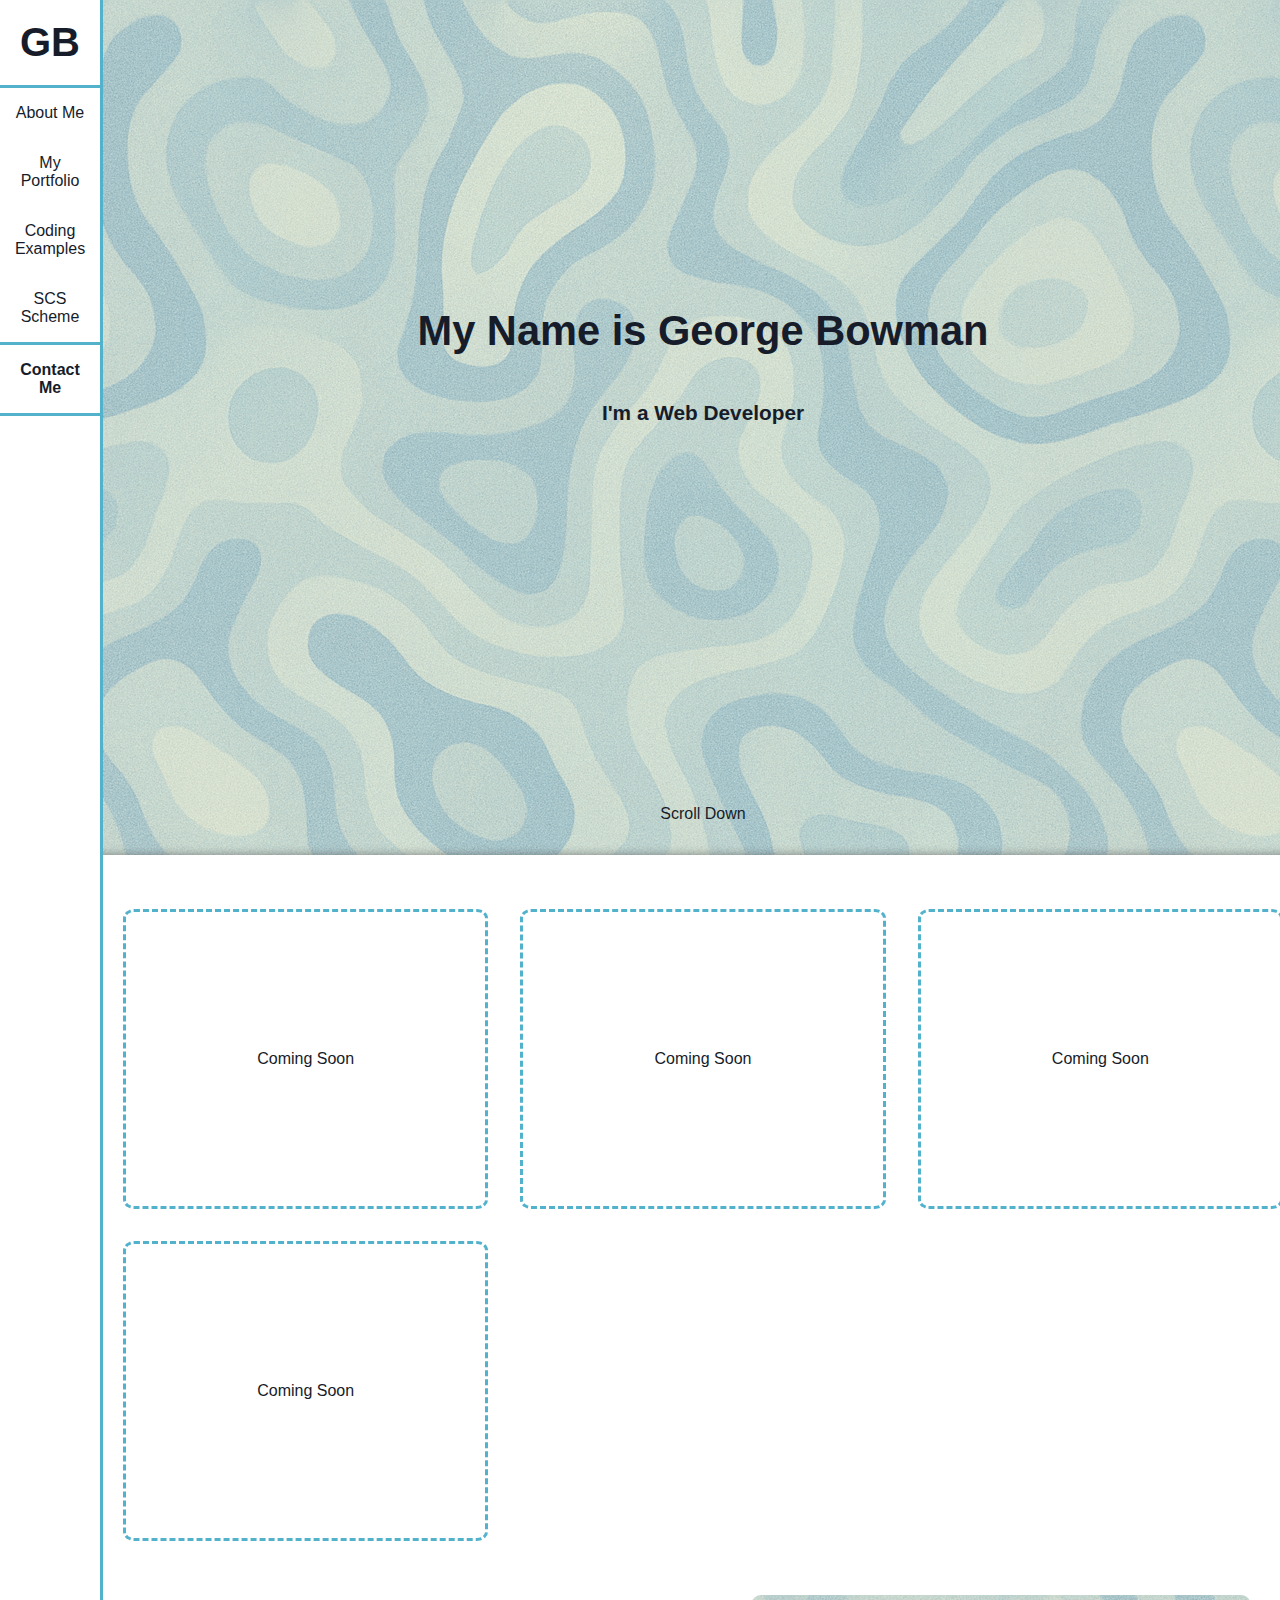
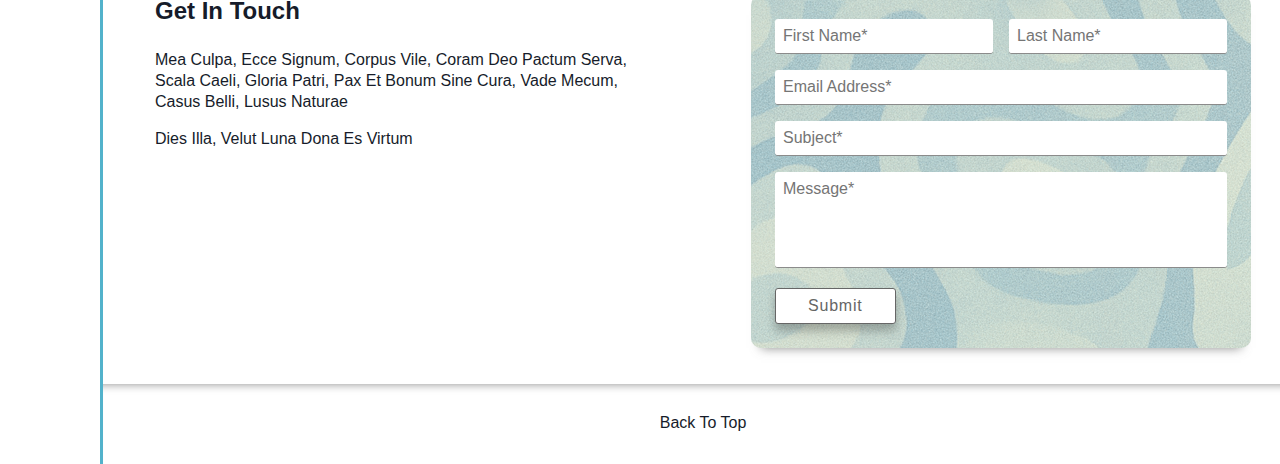
<file: index.html>
<!DOCTYPE html>
<html>
<head>
    <meta charset="UTF-8" />
    <title>George Bowman</title>
    <link rel="stylesheet" href="style.css">
</head>

<body>
    <!-- Nav Button-->
    <a href="#project-top"><button class="nav-button flex-center">=</button></a>   <!-- not functional? needs updating with new nav bar -->
    <!-- Nav -->
    <nav class="nav-main">
        <div class="logo"><a href="#">GB</a></div>
            <ul class="nav-list">                                   <!-- a tags need to wrap li and update style sheet-->
                <li><a href="about.html">About Me</a></li>
                <li><a href="index.html#project-top">My Portfolio</a></li>
                <li><a href="examples.html">Coding Examples</a></li>
                <li><a href="scs.html">SCS Scheme</a></li>
                <li><a href="index.html#contact">Contact Me</a></li>
            </ul>
        </div>
    </nav>

     <!-- Main -->
    <main>
        <!-- Header -->
        <header>
            <div class="header-main flex-center background-img">
                <div class="container flex-center">
                    <div class="header-content">
                        <h1>My Name is George Bowman</h1>
                        <p>I'm a Web Developer</p>
                    </div>
                    <div class="content-bottom">
                       <a id="scroll-down" href="#project-top">Scroll Down</a>
                    </div>
                </div>
            </div>
        </header>

        <!-- Projects -->
        <a class="anchor" id="project-top"></a>
        <section id="projects">
            <div class="container">
                <div class="content project-grid">
                    <div class="placeholder flex-center">Coming Soon</div>
                    <div class="placeholder flex-center">Coming Soon</div>
                    <div class="placeholder flex-center">Coming Soon</div>
                    <div class="placeholder flex-center">Coming Soon</div>
                </div>
            </div>
        </section>
        
        <!-- Contact -->
        <section id="contact">
            <div class="container">
                <div class="content project-grid">
                    <div class="contact-info">
                        <h2>Get In Touch</h2>
                        <p>Mea Culpa, Ecce Signum, Corpus Vile, Coram Deo
                        Pactum Serva, Scala Caeli, Gloria Patri, Pax Et Bonum
                        Sine Cura, Vade Mecum, Casus Belli, Lusus Naturae</p>
                        <p>Dies Illa, Velut Luna
                        Dona Es Virtum</p>
                    </div>
                    <!-- Form -->
                    <form method="POST" action="#" class="background-img">
                        <div class="form-grid">
                        <div class="form-item" id="fi-1">
                            <label for="name-first" class="hidden">First Name</label>
                            <input type="text" id="name-first" name="name-first" placeholder="First Name*"/>
                        </div>
                        <div class="form-item" id="fi-2">
                            <label for="name-last" class="hidden">Last Name</label>
                            <input type="text" id="name-last" name="name-last" placeholder="Last Name*"/>
                        </div>
                        <div class="form-item" id="fi-3">
                            <label for="email" class="hidden">Email Address</label>
                            <input inputmode="email" id="email" name="email" placeholder="Email Address*"/>
                        </div>
                        <div class="form-item" id="fi-4">
                            <label for="subject" class="hidden">Subject</label>
                            <input type="text" id="subject" name="subject" placeholder="Subject*"/>
                        </div>
                        <div class="form-item" id="fi-5">
                            <label for="message" class="hidden">Message</label>
                            <textarea id="message" name="message" placeholder="Message*"></textarea>
                        </div> 
                        </div>
                        <button type="submit" class="btn-submit">Submit</button>
                    </form>
                </div>
            </div>
        </section>

        <!-- Footer -->
        <footer>
            <div class="footer-main flex-center background-img">
                <div class="content-bottom">
                    <a id="scroll-up" href="#">Back To Top</a>
                </div>
            </div>
        </footer>
    </main>
</body>
</html>
</file>
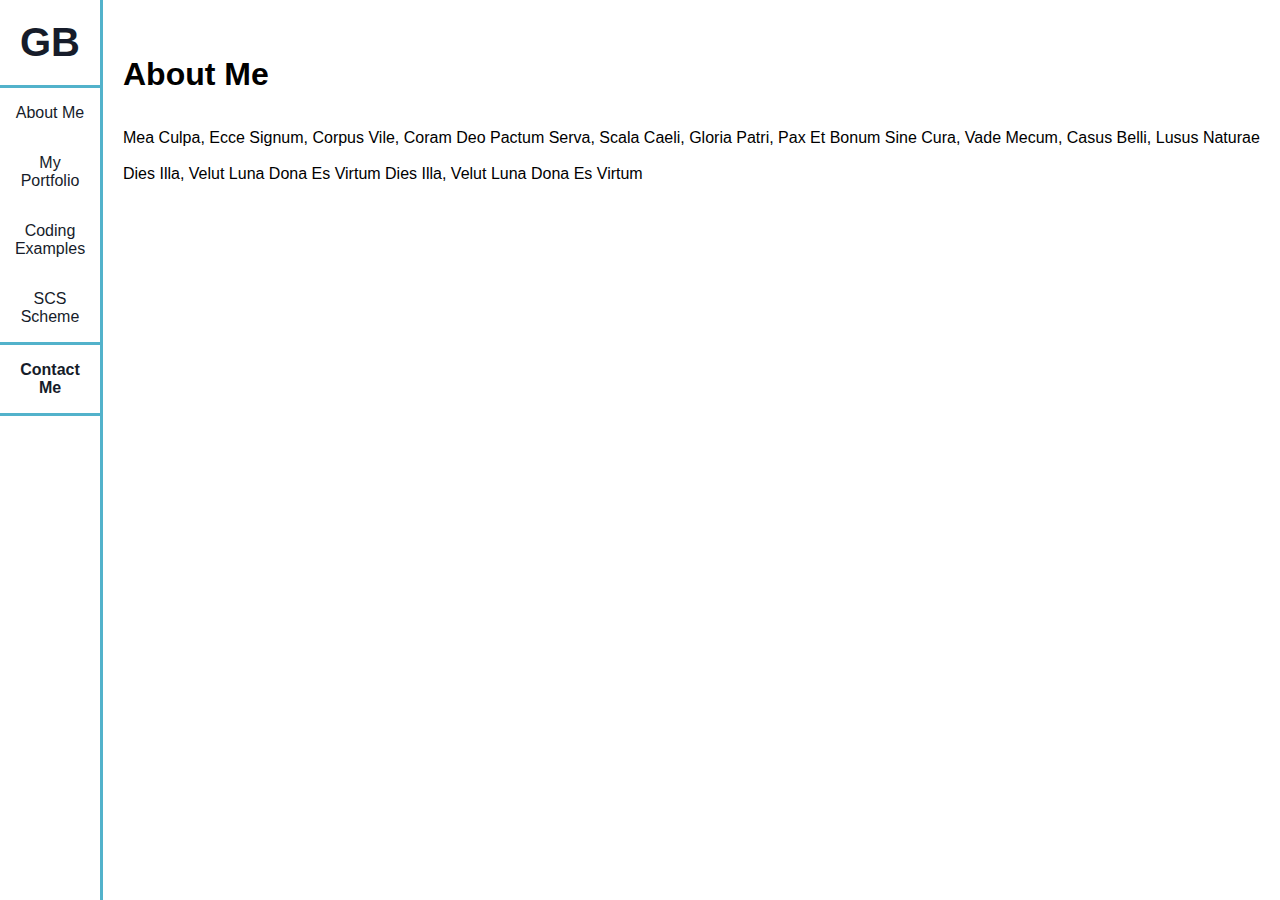
<file: about.html>
<!DOCTYPE html>
<html>
<head>
    <meta charset="UTF-8" />
    <title>George Bowman</title>
    <link rel="stylesheet" href="style.css">
</head>

<body>
    <!-- Nav Button-->
    <a href="#project-top"><button class="nav-button flex-center">=</button></a>   <!-- not functional? needs updating with new nav bar -->
    <!-- Nav -->
    <nav class="nav-main">
        <div class="logo"><a href="#">GB</a></div>
            <ul class="nav-list">                                   <!-- a tags need to wrap li and update style sheet-->
                <li><a href="about.html">About Me</a></li>
                <li><a href="index.html#project-top">My Portfolio</a></li>
                <li><a href="examples.html">Coding Examples</a></li>
                <li><a href="scs.html">SCS Scheme</a></li>
                <li><a href="index.html#contact">Contact Me</a></li>
            </ul>
        </div>
    </nav>

    <main>
        <div class="content container ">
            <h1>About Me</h1>
            <p>Mea Culpa, Ecce Signum, Corpus Vile, Coram Deo Pactum Serva, Scala Caeli, Gloria Patri, Pax Et Bonum Sine Cura, Vade Mecum, Casus Belli, Lusus Naturae</p>
            <p>Dies Illa, Velut Luna Dona Es Virtum Dies Illa, Velut Luna Dona Es Virtum</p>
        </div>
    </main>

</body>
</html>
</file>
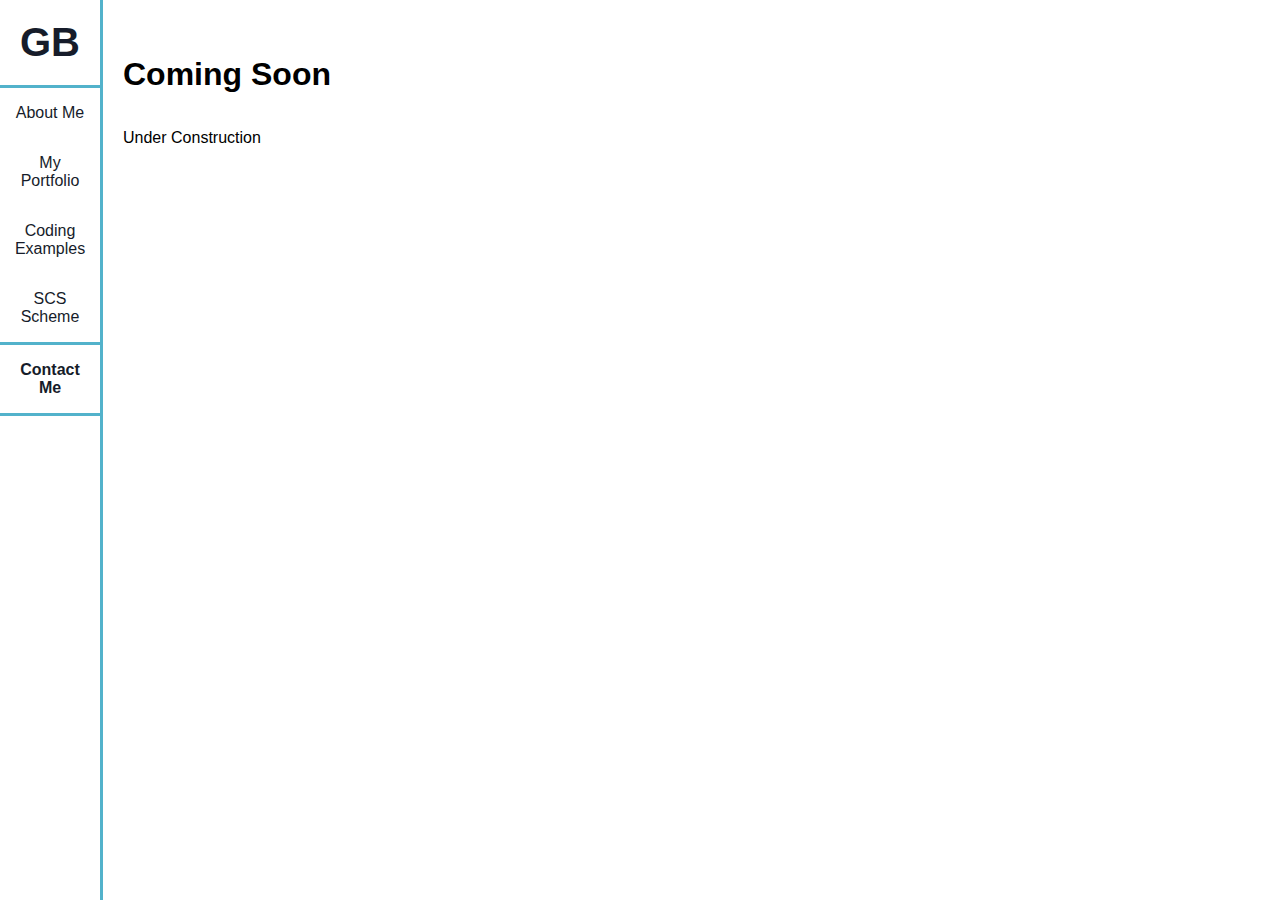
<file: examples.html>
<!DOCTYPE html>
<html>
<head>
    <meta charset="UTF-8" />
    <title>George Bowman</title>
    <link rel="stylesheet" href="style.css">
</head>

<body>
    <!-- Nav Button-->
    <a href="#project-top"><button class="nav-button flex-center">=</button></a>   <!-- not functional? needs updating with new nav bar -->
    <!-- Nav -->
    <nav class="nav-main">
        <div class="logo"><a href="#">GB</a></div>
            <ul class="nav-list">                                   <!-- a tags need to wrap li and update style sheet-->
                <li><a href="about.html">About Me</a></li>
                <li><a href="index.html#project-top">My Portfolio</a></li>
                <li><a href="examples.html">Coding Examples</a></li>
                <li><a href="scs.html">SCS Scheme</a></li>
                <li><a href="index.html#contact">Contact Me</a></li>
            </ul>
        </div>
    </nav>
    
    <main>
        <div class="content container">
            <h1>Coming Soon</h1>
            <p>Under Construction</p>
        </div>
    </main>

</body>
</html>
</file>
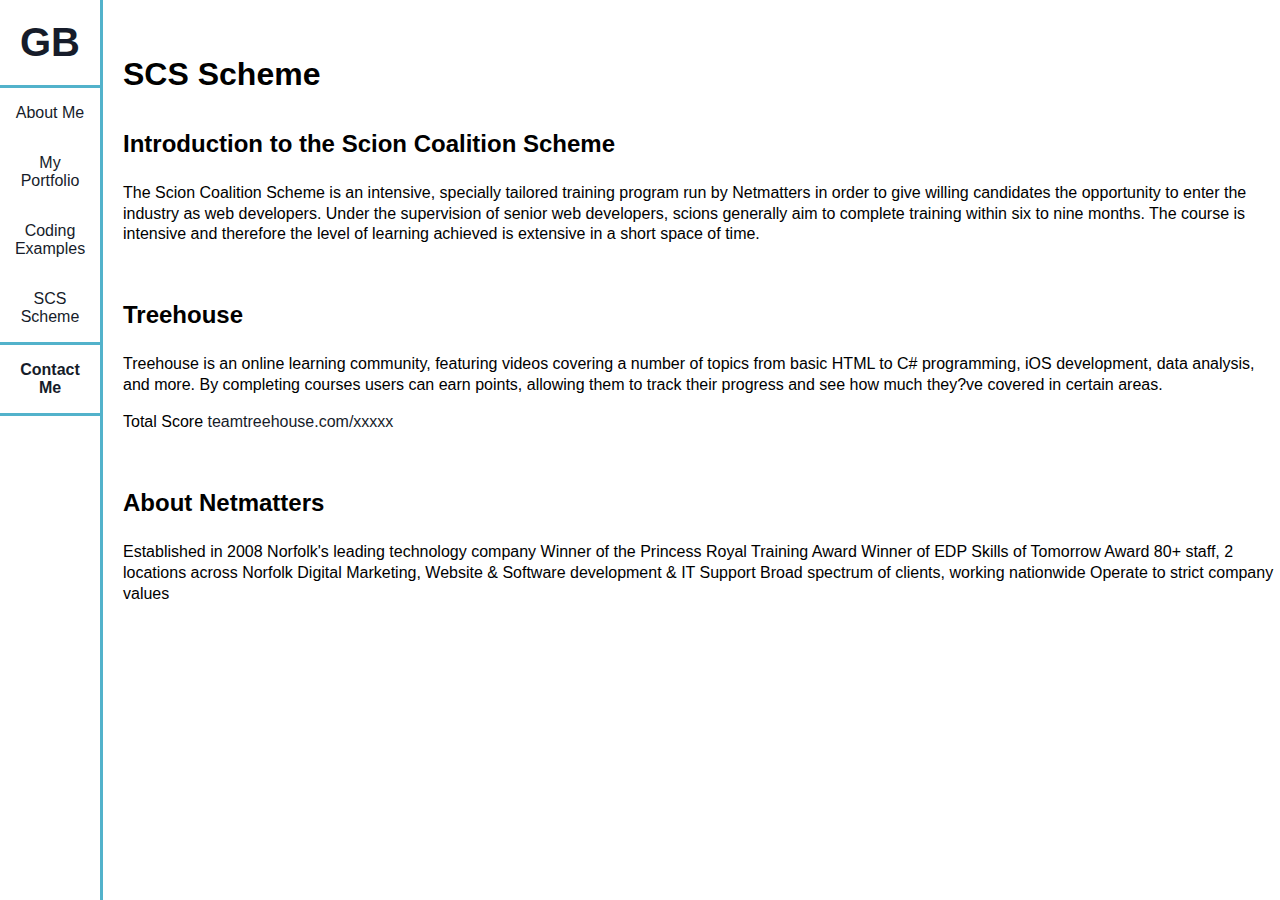
<file: scs.html>
<!DOCTYPE html>
<html>
<head>
    <meta charset="UTF-8" />
    <title>George Bowman</title>
    <link rel="stylesheet" href="style.css">
</head>

<body>
    <!-- Nav Button-->
    <a href="#project-top"><button class="nav-button flex-center">=</button></a>   <!-- not functional? needs updating with new nav bar -->
    <!-- Nav -->
    <nav class="nav-main">
        <div class="logo"><a href="#">GB</a></div>
            <ul class="nav-list">                                   <!-- a tags need to wrap li and update style sheet-->
                <li><a href="about.html">About Me</a></li>
                <li><a href="index.html#project-top">My Portfolio</a></li>
                <li><a href="examples.html">Coding Examples</a></li>
                <li><a href="scs.html">SCS Scheme</a></li>
                <li><a href="index.html#contact">Contact Me</a></li>
            </ul>
        </div>
    </nav>
    
    <main>
        <div class="content container">
            <h1>SCS Scheme</h1>
            <h2>Introduction to the Scion Coalition Scheme</h2>
            <p>The Scion Coalition Scheme is an intensive, specially tailored training program run by Netmatters in order to give willing candidates the opportunity to enter the industry as web developers. Under the supervision of senior web developers, scions generally aim to complete training within six to nine months. The course is intensive and therefore the level of learning achieved is extensive in a short space of time.</p>
        </div>

        <div class="content container">
            <h2>Treehouse</h2>
            <p>Treehouse is an online learning community, featuring videos covering a number of topics from basic HTML to C# programming, iOS development, data analysis, and more. By completing courses users can earn points, allowing them to track their progress and see how much they?ve covered in certain areas.</p>
            <p>Total Score <a href="#">teamtreehouse.com/xxxxx</a></p>
        </div>

        <div class="content container">
            <h2>About Netmatters</h2>
            <p>Established in 2008
Norfolk's leading technology company
Winner of the Princess Royal Training Award
Winner of EDP Skills of Tomorrow Award
80+ staff, 2 locations across Norfolk
Digital Marketing, Website & Software development & IT Support
Broad spectrum of clients, working nationwide
Operate to strict company values</p>
        </div>
    </main>

</body>
</html>
</file>
<file: style.css>
/* line 1, ../../Projects/GitHub/Portfolio/scss/_media.scss */
.nav-button {
  display: none;
  position: absolute;
  z-index: -1;
  height: 60px;
  width: 60px;
  top: 20px;
  left: 20px;
  font-size: 2em;
  font-weight: bold;
  border: solid 1px #666666;
  letter-spacing: .05em;
  color: #666666;
  text-decoration: double;
  background-color: rgba(255, 255, 255, 0.507);
  border-radius: 10px;
  box-shadow: 0 7px 10px 0 rgba(0, 0, 0, 0.25);
}

@media only screen and (max-width: 768px) {
  /* line 21, ../../Projects/GitHub/Portfolio/scss/_media.scss */
  .project-grid {
    display: block;
  }
  /* line 24, ../../Projects/GitHub/Portfolio/scss/_media.scss */
  .nav-main {
    display: none;
  }
  /* line 27, ../../Projects/GitHub/Portfolio/scss/_media.scss */
  .nav-button {
    display: block;
    z-index: 1;
  }
}

/* line 2, ../../Projects/GitHub/Portfolio/scss/_layout.scss */
* {
  box-sizing: border-box;
  margin: 0;
  padding: 0;
  font-family: sans-serif;
  scroll-behavior: smooth;
}

/* line 10, ../../Projects/GitHub/Portfolio/scss/_layout.scss */
body {
  margin: 0;
  padding: 0;
  font-family: sans-serif;
  display: flex;
  flex-direction: row;
}

/* line 18, ../../Projects/GitHub/Portfolio/scss/_layout.scss */
main {
  width: 100%;
  min-height: 100vh;
}

/* line 23, ../../Projects/GitHub/Portfolio/scss/_layout.scss */
h1, h2, p {
  margin-bottom: 1em;
  line-height: 1.3em;
}

/* line 27, ../../Projects/GitHub/Portfolio/scss/_layout.scss */
a {
  color: #161c2a;
  text-decoration: none;
}

/* line 31, ../../Projects/GitHub/Portfolio/scss/_layout.scss */
a:hover {
  text-decoration: underline;
}

/* line 36, ../../Projects/GitHub/Portfolio/scss/_layout.scss */
.container {
  /*update @media with mixin? */
  margin-right: auto;
  margin-left: auto;
  padding-left: 20px;
  padding-right: 20px;
}

@media (min-width: 768px) {
  /* line 36, ../../Projects/GitHub/Portfolio/scss/_layout.scss */
  .container {
    width: 750px;
  }
}

@media (min-width: 992px) {
  /* line 36, ../../Projects/GitHub/Portfolio/scss/_layout.scss */
  .container {
    width: 970px;
  }
}

@media (min-width: 1260px) {
  /* line 36, ../../Projects/GitHub/Portfolio/scss/_layout.scss */
  .container {
    width: 1200px;
  }
}

/* line 55, ../../Projects/GitHub/Portfolio/scss/_layout.scss */
.flex-center {
  display: flex;
  justify-content: center;
  align-items: center;
  text-align: center;
}

/* line 62, ../../Projects/GitHub/Portfolio/scss/_layout.scss */
.content {
  margin-top: 6vh;
  margin-bottom: 4vh;
}

/* line 67, ../../Projects/GitHub/Portfolio/scss/_layout.scss */
.content-bottom {
  position: absolute;
  width: 50%;
  bottom: 2em;
}

/* line 73, ../../Projects/GitHub/Portfolio/scss/_layout.scss */
.hidden {
  display: none;
}

/* line 77, ../../Projects/GitHub/Portfolio/scss/_layout.scss */
.background-img {
  background-color: #cbeed8;
  background-image: url("img/TextureSeamless.png");
  background-repeat: repeat;
  background-size: auto;
}

/* line 1, ../../Projects/GitHub/Portfolio/scss/_nav.scss */
nav {
  text-align: center;
  min-height: 100%;
  width: 200px;
  border-right: solid 3px #52b2cb;
  background-color: white;
}

/* line 8, ../../Projects/GitHub/Portfolio/scss/_nav.scss */
.logo {
  font-size: 2.5rem;
  font-weight: bold;
  padding: 20px;
  border-bottom: solid 3px #52b2cb;
  background-color: inherit;
}

/* line 15, ../../Projects/GitHub/Portfolio/scss/_nav.scss */
.nav-list {
  width: 100%;
  list-style: none;
  margin: 0;
}

/* line 20, ../../Projects/GitHub/Portfolio/scss/_nav.scss */
li {
  width: 100%;
  padding: 1em 0.5em;
  transition: all .2s;
}

/* line 24, ../../Projects/GitHub/Portfolio/scss/_nav.scss */
li:last-child {
  border-top: solid 3px #52b2cb;
  border-bottom: solid 3px #52b2cb;
  font-weight: bold;
}

/* line 30, ../../Projects/GitHub/Portfolio/scss/_nav.scss */
li:hover {
  box-shadow: inset -20px 0px 20px -20px #5b5b5bb5;
  background-color: #52b2cb;
}

/* line 33, ../../Projects/GitHub/Portfolio/scss/_nav.scss */
li:hover a {
  color: white;
}

/* line 1, ../../Projects/GitHub/Portfolio/scss/_header.scss */
.header-main {
  min-height: 95vh;
  width: auto;
  position: relative;
  color: #161c2a;
  box-shadow: inset 0px -10px 10px -10px #5b5b5bb5;
  background-attachment: fixed;
}

/* line 9, ../../Projects/GitHub/Portfolio/scss/_header.scss */
.header-content {
  font-weight: bold;
  font-size: 1.3rem;
  position: relative;
  top: -2.5em;
}

/* line 2, ../../Projects/GitHub/Portfolio/scss/_projects.scss */
.project-grid {
  display: grid;
  grid-template-columns: repeat(auto-fit, minmax(300px, 1fr));
  grid-auto-flow: row;
  gap: 2rem;
  justify-items: center;
}

/* line 11, ../../Projects/GitHub/Portfolio/scss/_projects.scss */
.placeholder {
  width: 100%;
  height: 300px;
  color: #161c2a;
  border: dashed 3px #52b2cb;
  border-radius: 3%;
  position: relative;
  top: 0px;
}

/* line 20, ../../Projects/GitHub/Portfolio/scss/_projects.scss */
.placeholder:hover, .placeholder:focus {
  background-color: rgba(182, 182, 182, 0.055);
  border: solid 3px #52b2cb;
  box-shadow: 0 10px 10px -10px #5b5b5bb5;
  transform: scale(102%);
  top: -2px;
  transition: all ease 0.3s;
}

/* line 1, ../../Projects/GitHub/Portfolio/scss/_contact.scss */
.contact-info {
  color: #161c2a;
  max-width: 500px;
}

/* line 6, ../../Projects/GitHub/Portfolio/scss/_contact.scss */
form {
  width: 100%;
  padding: 1.5em;
  border-radius: 10px;
  box-shadow: 0 10px 10px -10px #5b5b5bb5;
  max-width: 500px;
}

/* line 13, ../../Projects/GitHub/Portfolio/scss/_contact.scss */
input, textarea, .btn-submit {
  width: 100%;
  height: auto;
  border: none;
  border-bottom: 1px solid #5b5b5bb5;
  border-radius: 3px;
  padding: 8px;
  font-size: inherit;
  color: #161c2a;
}

/* line 23, ../../Projects/GitHub/Portfolio/scss/_contact.scss */
input:focus, textarea:focus, .btn-submit:focus {
  border: none;
  outline: 2px solid #52b2cb;
  box-shadow: inset 0 7px 10px -10px #5b5b5bb5;
}

/* line 28, ../../Projects/GitHub/Portfolio/scss/_contact.scss */
input:hover, textarea:hover, .btn-submit:hover {
  box-shadow: inset 0 7px 10px -10px #5b5b5bb5;
}

/* line 31, ../../Projects/GitHub/Portfolio/scss/_contact.scss */
textarea {
  height: 6em;
  resize: none;
}

/* line 36, ../../Projects/GitHub/Portfolio/scss/_contact.scss */
.form-grid {
  display: grid;
  margin-bottom: 1em;
  gap: 1em;
  grid-template-columns: 1fr 1fr;
}

/* line 42, ../../Projects/GitHub/Portfolio/scss/_contact.scss */
#fi-1 {
  grid-column: 1/2;
}

/* line 45, ../../Projects/GitHub/Portfolio/scss/_contact.scss */
#fi-2 {
  grid-column: 2/3;
}

/* line 48, ../../Projects/GitHub/Portfolio/scss/_contact.scss */
#fi-3, #fi-4, #fi-5 {
  grid-column: -1/1;
}

/* line 52, ../../Projects/GitHub/Portfolio/scss/_contact.scss */
.btn-submit {
  border: solid 1px #666666;
  letter-spacing: .05em;
  color: #666666;
  width: auto;
  padding: .5em 2em;
  text-decoration: double;
  background-color: white;
  box-shadow: 0 7px 10px 0 rgba(0, 0, 0, 0.25);
}

/* line 64, ../../Projects/GitHub/Portfolio/scss/_contact.scss */
.footer-main {
  height: 5rem;
  width: 100%;
  position: relative;
  bottom: 0;
  background-attachment: fixed;
  background-color: #cbeed8;
  text-align: center;
  box-shadow: inset 0 10px 10px -10px #5b5b5bb5;
}

/*# sourceMappingURL=style.css.map */
</file>
